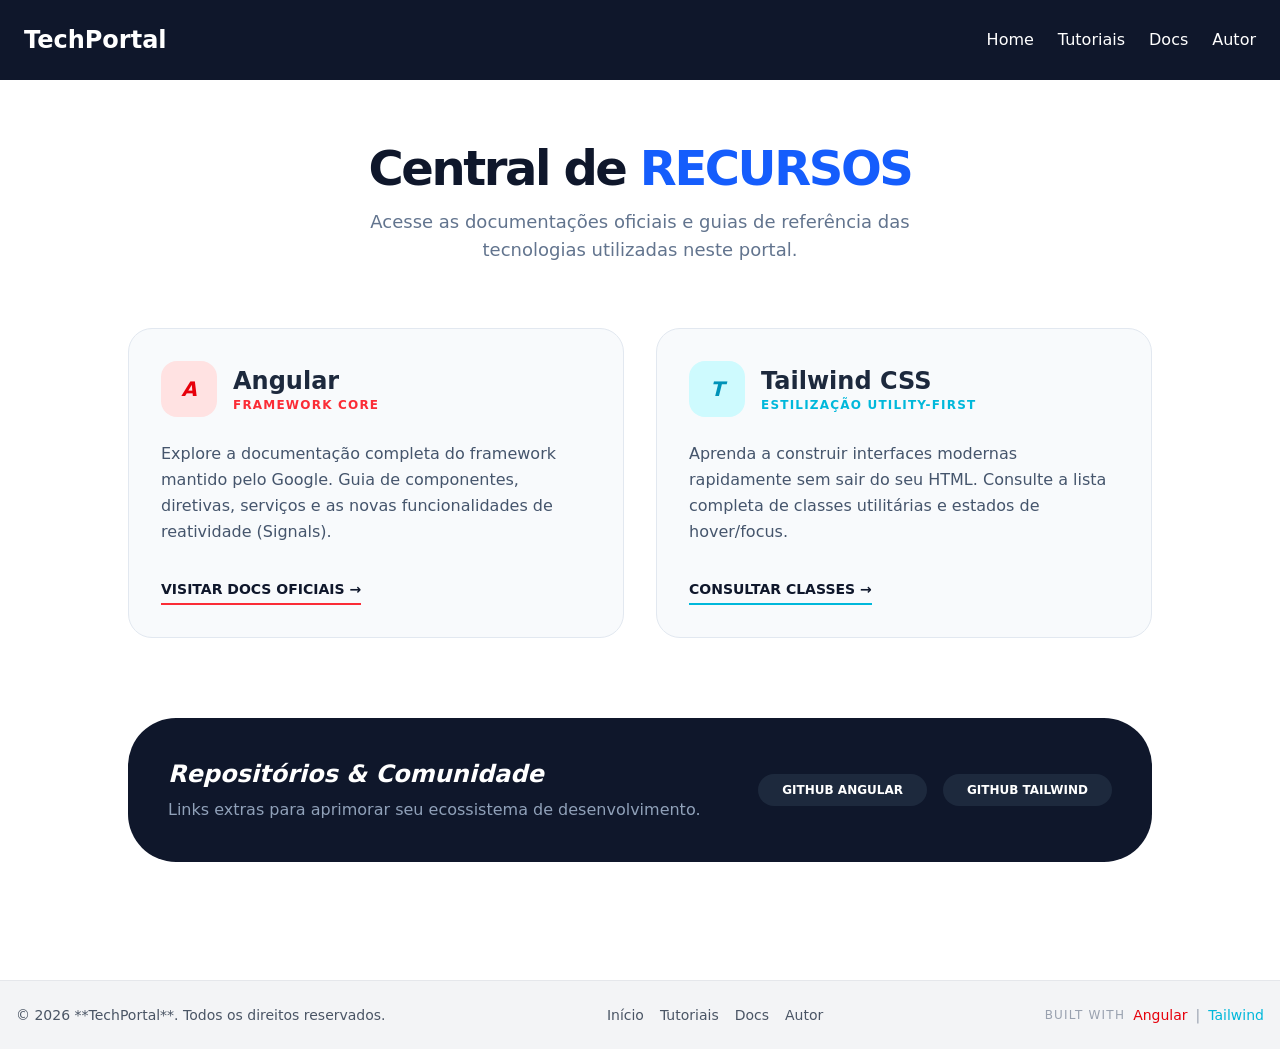
<file: documento/index.html>
<!DOCTYPE html><html lang="en" data-beasties-container><head>
  <meta charset="utf-8">
  <title>Home</title>
  <base href="/">
  <meta name="viewport" content="width=device-width, initial-scale=1">
  <link rel="icon" type="image/x-icon" href="favicon.ico">
<style>@layer properties;@layer theme,base,components,utilities;@layer theme{:root{--font-sans: ui-sans-serif, system-ui, sans-serif, "Apple Color Emoji", "Segoe UI Emoji", "Segoe UI Symbol", "Noto Color Emoji";--font-mono: ui-monospace, SFMono-Regular, Menlo, Monaco, Consolas, "Liberation Mono", "Courier New", monospace;--color-red-50: oklch(97.1% .013 17.38);--color-red-100: oklch(93.6% .032 17.717);--color-red-500: oklch(63.7% .237 25.331);--color-red-600: oklch(57.7% .245 27.325);--color-red-700: oklch(50.5% .213 27.518);--color-orange-50: oklch(98% .016 73.684);--color-orange-100: oklch(95.4% .038 75.164);--color-orange-700: oklch(55.3% .195 38.402);--color-cyan-50: oklch(98.4% .019 200.873);--color-cyan-100: oklch(95.6% .045 203.388);--color-cyan-400: oklch(78.9% .154 211.53);--color-cyan-500: oklch(71.5% .143 215.221);--color-cyan-600: oklch(60.9% .126 221.723);--color-cyan-700: oklch(52% .105 223.128);--color-blue-50: oklch(97% .014 254.604);--color-blue-100: oklch(93.2% .032 255.585);--color-blue-400: oklch(70.7% .165 254.624);--color-blue-500: oklch(62.3% .214 259.815);--color-blue-600: oklch(54.6% .245 262.881);--color-blue-700: oklch(48.8% .243 264.376);--color-slate-50: oklch(98.4% .003 247.858);--color-slate-200: oklch(92.9% .013 255.508);--color-slate-400: oklch(70.4% .04 256.788);--color-slate-500: oklch(55.4% .046 257.417);--color-slate-600: oklch(44.6% .043 257.281);--color-slate-700: oklch(37.2% .044 257.287);--color-slate-800: oklch(27.9% .041 260.031);--color-slate-900: oklch(20.8% .042 265.755);--color-gray-50: oklch(98.5% .002 247.839);--color-gray-100: oklch(96.7% .003 264.542);--color-gray-200: oklch(92.8% .006 264.531);--color-gray-300: oklch(87.2% .01 258.338);--color-gray-400: oklch(70.7% .022 261.325);--color-gray-600: oklch(44.6% .03 256.802);--color-gray-700: oklch(37.3% .034 259.733);--color-gray-800: oklch(27.8% .033 256.848);--color-gray-900: oklch(21% .034 264.665);--color-black: #000;--color-white: #fff;--spacing: .25rem;--container-xl: 36rem;--container-2xl: 42rem;--container-3xl: 48rem;--container-5xl: 64rem;--text-xs: .75rem;--text-xs--line-height: calc(1 / .75);--text-sm: .875rem;--text-sm--line-height: calc(1.25 / .875);--text-lg: 1.125rem;--text-lg--line-height: calc(1.75 / 1.125);--text-xl: 1.25rem;--text-xl--line-height: calc(1.75 / 1.25);--text-2xl: 1.5rem;--text-2xl--line-height: calc(2 / 1.5);--text-3xl: 1.875rem;--text-3xl--line-height: 1.2 ;--text-4xl: 2.25rem;--text-4xl--line-height: calc(2.5 / 2.25);--text-5xl: 3rem;--text-5xl--line-height: 1;--font-weight-medium: 500;--font-weight-semibold: 600;--font-weight-bold: 700;--font-weight-extrabold: 800;--font-weight-black: 900;--tracking-tighter: -.05em;--tracking-tight: -.025em;--tracking-widest: .1em;--leading-relaxed: 1.625;--radius-md: .375rem;--radius-lg: .5rem;--radius-xl: .75rem;--radius-2xl: 1rem;--radius-3xl: 1.5rem;--default-transition-duration: .15s;--default-transition-timing-function: cubic-bezier(.4, 0, .2, 1);--default-font-family: var(--font-sans);--default-mono-font-family: var(--font-mono)}}@layer base{*,:after,:before{box-sizing:border-box;margin:0;padding:0;border:0 solid}html{line-height:1.5;-webkit-text-size-adjust:100%;tab-size:4;font-family:var(--default-font-family, ui-sans-serif, system-ui, sans-serif, "Apple Color Emoji", "Segoe UI Emoji", "Segoe UI Symbol", "Noto Color Emoji");font-feature-settings:var(--default-font-feature-settings, normal);font-variation-settings:var(--default-font-variation-settings, normal);-webkit-tap-highlight-color:transparent}h1,h2,h3{font-size:inherit;font-weight:inherit}a{color:inherit;-webkit-text-decoration:inherit;text-decoration:inherit}}@layer utilities{.relative{position:relative}.container{width:100%}@media(width>=40rem){.container{max-width:40rem}}@media(width>=48rem){.container{max-width:48rem}}@media(width>=64rem){.container{max-width:64rem}}@media(width>=80rem){.container{max-width:80rem}}@media(width>=96rem){.container{max-width:96rem}}.mx-auto{margin-inline:auto}.my-4{margin-block:calc(var(--spacing) * 4)}.mt-2{margin-top:calc(var(--spacing) * 2)}.mt-4{margin-top:calc(var(--spacing) * 4)}.mt-20{margin-top:calc(var(--spacing) * 20)}.mb-6{margin-bottom:calc(var(--spacing) * 6)}.mb-8{margin-bottom:calc(var(--spacing) * 8)}.mb-16{margin-bottom:calc(var(--spacing) * 16)}.flex{display:flex}.grid{display:grid}.inline-flex{display:inline-flex}.h-14{height:calc(var(--spacing) * 14)}.min-h-screen{min-height:100vh}.w-14{width:calc(var(--spacing) * 14)}.max-w-5xl{max-width:var(--container-5xl)}.max-w-xl{max-width:var(--container-xl)}.grid-cols-1{grid-template-columns:repeat(1,minmax(0,1fr))}.flex-col{flex-direction:column}.flex-wrap{flex-wrap:wrap}.items-center{align-items:center}.justify-between{justify-content:space-between}.justify-center{justify-content:center}.gap-2{gap:calc(var(--spacing) * 2)}.gap-4{gap:calc(var(--spacing) * 4)}.gap-8{gap:calc(var(--spacing) * 8)}.rounded-2xl{border-radius:var(--radius-2xl)}.rounded-3xl{border-radius:var(--radius-3xl)}.rounded-\[3rem\]{border-radius:3rem}.rounded-full{border-radius:calc(infinity * 1px)}.border{border-style:var(--tw-border-style);border-width:1px}.border-t{border-top-style:var(--tw-border-style);border-top-width:1px}.border-b-2{border-bottom-style:var(--tw-border-style);border-bottom-width:2px}.border-cyan-500{border-color:var(--color-cyan-500)}.border-gray-200{border-color:var(--color-gray-200)}.border-red-500{border-color:var(--color-red-500)}.border-slate-200{border-color:var(--color-slate-200)}.bg-cyan-100{background-color:var(--color-cyan-100)}.bg-gray-100{background-color:var(--color-gray-100)}.bg-red-100{background-color:var(--color-red-100)}.bg-slate-50{background-color:var(--color-slate-50)}.bg-slate-800{background-color:var(--color-slate-800)}.bg-slate-900{background-color:var(--color-slate-900)}.bg-white{background-color:var(--color-white)}.p-6{padding:calc(var(--spacing) * 6)}.p-8{padding:calc(var(--spacing) * 8)}.p-10{padding:calc(var(--spacing) * 10)}.px-4{padding-inline:calc(var(--spacing) * 4)}.px-6{padding-inline:calc(var(--spacing) * 6)}.py-2{padding-block:calc(var(--spacing) * 2)}.py-6{padding-block:calc(var(--spacing) * 6)}.py-16{padding-block:calc(var(--spacing) * 16)}.pb-1{padding-bottom:calc(var(--spacing) * 1)}.text-center{text-align:center}.text-2xl{font-size:var(--text-2xl);line-height:var(--tw-leading, var(--text-2xl--line-height))}.text-5xl{font-size:var(--text-5xl);line-height:var(--tw-leading, var(--text-5xl--line-height))}.text-lg{font-size:var(--text-lg);line-height:var(--tw-leading, var(--text-lg--line-height))}.text-sm{font-size:var(--text-sm);line-height:var(--tw-leading, var(--text-sm--line-height))}.text-xl{font-size:var(--text-xl);line-height:var(--tw-leading, var(--text-xl--line-height))}.text-xs{font-size:var(--text-xs);line-height:var(--tw-leading, var(--text-xs--line-height))}.leading-relaxed{--tw-leading: var(--leading-relaxed);line-height:var(--leading-relaxed)}.font-black{--tw-font-weight: var(--font-weight-black);font-weight:var(--font-weight-black)}.font-bold{--tw-font-weight: var(--font-weight-bold);font-weight:var(--font-weight-bold)}.font-medium{--tw-font-weight: var(--font-weight-medium);font-weight:var(--font-weight-medium)}.tracking-tighter{--tw-tracking: var(--tracking-tighter);letter-spacing:var(--tracking-tighter)}.tracking-widest{--tw-tracking: var(--tracking-widest);letter-spacing:var(--tracking-widest)}.text-blue-600{color:var(--color-blue-600)}.text-cyan-500{color:var(--color-cyan-500)}.text-cyan-600{color:var(--color-cyan-600)}.text-gray-400{color:var(--color-gray-400)}.text-gray-600{color:var(--color-gray-600)}.text-red-500{color:var(--color-red-500)}.text-red-600{color:var(--color-red-600)}.text-slate-400{color:var(--color-slate-400)}.text-slate-500{color:var(--color-slate-500)}.text-slate-600{color:var(--color-slate-600)}.text-slate-800{color:var(--color-slate-800)}.text-slate-900{color:var(--color-slate-900)}.text-white{color:var(--color-white)}.uppercase{text-transform:uppercase}.italic{font-style:italic}.transition{transition-property:color,background-color,border-color,outline-color,text-decoration-color,fill,stroke,--tw-gradient-from,--tw-gradient-via,--tw-gradient-to,opacity,box-shadow,transform,translate,scale,rotate,filter,-webkit-backdrop-filter,backdrop-filter,display,content-visibility,overlay,pointer-events;transition-timing-function:var(--tw-ease, var(--default-transition-timing-function));transition-duration:var(--tw-duration, var(--default-transition-duration))}.transition-all{transition-property:all;transition-timing-function:var(--tw-ease, var(--default-transition-timing-function));transition-duration:var(--tw-duration, var(--default-transition-duration))}.transition-colors{transition-property:color,background-color,border-color,outline-color,text-decoration-color,fill,stroke,--tw-gradient-from,--tw-gradient-via,--tw-gradient-to;transition-timing-function:var(--tw-ease, var(--default-transition-timing-function));transition-duration:var(--tw-duration, var(--default-transition-duration))}.duration-300{--tw-duration: .3s;transition-duration:.3s}@media(hover:hover){.hover\:bg-slate-700:hover{background-color:var(--color-slate-700)}}@media(hover:hover){.hover\:bg-white:hover{background-color:var(--color-white)}}@media(hover:hover){.hover\:text-blue-600:hover{color:var(--color-blue-600)}}@media(hover:hover){.hover\:text-cyan-400:hover{color:var(--color-cyan-400)}}@media(hover:hover){.hover\:text-cyan-600:hover{color:var(--color-cyan-600)}}@media(hover:hover){.hover\:text-red-600:hover{color:var(--color-red-600)}}@media(hover:hover){.hover\:shadow-2xl:hover{--tw-shadow: 0 25px 50px -12px var(--tw-shadow-color, rgb(0 0 0 / .25));box-shadow:var(--tw-inset-shadow),var(--tw-inset-ring-shadow),var(--tw-ring-offset-shadow),var(--tw-ring-shadow),var(--tw-shadow)}}@media(width>=48rem){.md\:my-0{margin-block:calc(var(--spacing) * 0)}}@media(width>=48rem){.md\:grid-cols-2{grid-template-columns:repeat(2,minmax(0,1fr))}}@media(width>=48rem){.md\:flex-row{flex-direction:row}}}@property --tw-space-x-reverse{syntax: "*"; inherits: false; initial-value: 0;}@property --tw-border-style{syntax: "*"; inherits: false; initial-value: solid;}@property --tw-gradient-position{syntax: "*"; inherits: false;}@property --tw-gradient-from{syntax: "<color>"; inherits: false; initial-value: #0000;}@property --tw-gradient-via{syntax: "<color>"; inherits: false; initial-value: #0000;}@property --tw-gradient-to{syntax: "<color>"; inherits: false; initial-value: #0000;}@property --tw-gradient-stops{syntax: "*"; inherits: false;}@property --tw-gradient-via-stops{syntax: "*"; inherits: false;}@property --tw-gradient-from-position{syntax: "<length-percentage>"; inherits: false; initial-value: 0%;}@property --tw-gradient-via-position{syntax: "<length-percentage>"; inherits: false; initial-value: 50%;}@property --tw-gradient-to-position{syntax: "<length-percentage>"; inherits: false; initial-value: 100%;}@property --tw-leading{syntax: "*"; inherits: false;}@property --tw-font-weight{syntax: "*"; inherits: false;}@property --tw-tracking{syntax: "*"; inherits: false;}@property --tw-shadow{syntax: "*"; inherits: false; initial-value: 0 0 #0000;}@property --tw-shadow-color{syntax: "*"; inherits: false;}@property --tw-shadow-alpha{syntax: "<percentage>"; inherits: false; initial-value: 100%;}@property --tw-inset-shadow{syntax: "*"; inherits: false; initial-value: 0 0 #0000;}@property --tw-inset-shadow-color{syntax: "*"; inherits: false;}@property --tw-inset-shadow-alpha{syntax: "<percentage>"; inherits: false; initial-value: 100%;}@property --tw-ring-color{syntax: "*"; inherits: false;}@property --tw-ring-shadow{syntax: "*"; inherits: false; initial-value: 0 0 #0000;}@property --tw-inset-ring-color{syntax: "*"; inherits: false;}@property --tw-inset-ring-shadow{syntax: "*"; inherits: false; initial-value: 0 0 #0000;}@property --tw-ring-inset{syntax: "*"; inherits: false;}@property --tw-ring-offset-width{syntax: "<length>"; inherits: false; initial-value: 0px;}@property --tw-ring-offset-color{syntax: "*"; inherits: false; initial-value: #fff;}@property --tw-ring-offset-shadow{syntax: "*"; inherits: false; initial-value: 0 0 #0000;}@property --tw-duration{syntax: "*"; inherits: false;}@layer properties{@supports ((-webkit-hyphens: none) and (not (margin-trim: inline))) or ((-moz-orient: inline) and (not (color:rgb(from red r g b)))){*,:before,:after{--tw-space-x-reverse: 0;--tw-border-style: solid;--tw-gradient-position: initial;--tw-gradient-from: #0000;--tw-gradient-via: #0000;--tw-gradient-to: #0000;--tw-gradient-stops: initial;--tw-gradient-via-stops: initial;--tw-gradient-from-position: 0%;--tw-gradient-via-position: 50%;--tw-gradient-to-position: 100%;--tw-leading: initial;--tw-font-weight: initial;--tw-tracking: initial;--tw-shadow: 0 0 #0000;--tw-shadow-color: initial;--tw-shadow-alpha: 100%;--tw-inset-shadow: 0 0 #0000;--tw-inset-shadow-color: initial;--tw-inset-shadow-alpha: 100%;--tw-ring-color: initial;--tw-ring-shadow: 0 0 #0000;--tw-inset-ring-color: initial;--tw-inset-ring-shadow: 0 0 #0000;--tw-ring-inset: initial;--tw-ring-offset-width: 0px;--tw-ring-offset-color: #fff;--tw-ring-offset-shadow: 0 0 #0000;--tw-duration: initial}}}
</style><link rel="stylesheet" href="styles-QHCMVOK2.css" media="print" onload="this.media='all'"><noscript><link rel="stylesheet" href="styles-QHCMVOK2.css"></noscript></head>
<body><!--nghm--><script type="text/javascript" id="ng-event-dispatch-contract">(()=>{function p(t,n,r,o,e,i,f,m){return{eventType:t,event:n,targetElement:r,eic:o,timeStamp:e,eia:i,eirp:f,eiack:m}}function u(t){let n=[],r=e=>{n.push(e)};return{c:t,q:n,et:[],etc:[],d:r,h:e=>{r(p(e.type,e,e.target,t,Date.now()))}}}function s(t,n,r){for(let o=0;o<n.length;o++){let e=n[o];(r?t.etc:t.et).push(e),t.c.addEventListener(e,t.h,r)}}function c(t,n,r,o,e=window){let i=u(t);e._ejsas||(e._ejsas={}),e._ejsas[n]=i,s(i,r),s(i,o,!0)}window.__jsaction_bootstrap=c;})();
</script><script>window.__jsaction_bootstrap(document.body,"ng",["click"],[]);</script>
  <app-root ng-version="21.2.6" ngh="1" ng-server-context="ssg"><app-header ngh="0"><nav class="flex justify-between items-center p-6 bg-slate-900 text-white"><h1 class="text-2xl font-bold">TechPortal</h1><div class="space-x-6"><a routerlink="/" class="hover:text-cyan-400" href="/" jsaction="click:;">Home</a><a routerlink="/tutorial" class="hover:text-cyan-400" href="/tutorial" jsaction="click:;">Tutoriais</a><a routerlink="/documento" class="hover:text-cyan-400" href="/documento" jsaction="click:;">Docs</a><a routerlink="/sobre" class="hover:text-cyan-400" href="/sobre" jsaction="click:;">Autor</a></div></nav></app-header><router-outlet></router-outlet><app-documento ngh="0"><section class="min-h-screen bg-white py-16 px-6"><div class="max-w-5xl mx-auto"><div class="text-center mb-16"><h1 class="text-5xl font-black text-slate-900 tracking-tighter"> Central de <span class="text-blue-600 uppercase">Recursos</span></h1><p class="mt-4 text-slate-500 text-lg max-w-xl mx-auto"> Acesse as documentações oficiais e guias de referência das tecnologias utilizadas neste portal. </p></div><div class="grid grid-cols-1 md:grid-cols-2 gap-8"><div class="group relative p-8 bg-slate-50 border border-slate-200 rounded-3xl hover:bg-white hover:shadow-2xl transition-all duration-300"><div class="flex items-center gap-4 mb-6"><div class="w-14 h-14 bg-red-100 rounded-2xl flex items-center justify-center"><span class="text-red-600 font-black text-xl italic">A</span></div><div><h2 class="text-2xl font-bold text-slate-800">Angular</h2><p class="text-xs font-bold text-red-500 uppercase tracking-widest">Framework Core</p></div></div><p class="text-slate-600 leading-relaxed mb-8"> Explore a documentação completa do framework mantido pelo Google. Guia de componentes, diretivas, serviços e as novas funcionalidades de reatividade (Signals). </p><a href="https://angular.dev" target="_blank" class="inline-flex items-center gap-2 text-sm font-black text-slate-900 border-b-2 border-red-500 pb-1 hover:text-red-600 transition-colors"> VISITAR DOCS OFICIAIS → </a></div><div class="group relative p-8 bg-slate-50 border border-slate-200 rounded-3xl hover:bg-white hover:shadow-2xl transition-all duration-300"><div class="flex items-center gap-4 mb-6"><div class="w-14 h-14 bg-cyan-100 rounded-2xl flex items-center justify-center"><span class="text-cyan-600 font-black text-xl italic">T</span></div><div><h2 class="text-2xl font-bold text-slate-800">Tailwind CSS</h2><p class="text-xs font-bold text-cyan-500 uppercase tracking-widest">Estilização Utility-First</p></div></div><p class="text-slate-600 leading-relaxed mb-8"> Aprenda a construir interfaces modernas rapidamente sem sair do seu HTML. Consulte a lista completa de classes utilitárias e estados de hover/focus. </p><a href="https://tailwindcss.com/docs" target="_blank" class="inline-flex items-center gap-2 text-sm font-black text-slate-900 border-b-2 border-cyan-500 pb-1 hover:text-cyan-600 transition-colors"> CONSULTAR CLASSES → </a></div></div><div class="mt-20 p-10 bg-slate-900 rounded-[3rem] text-white"><div class="flex flex-col md:flex-row justify-between items-center gap-8"><div><h3 class="text-2xl font-bold italic">Repositórios &amp; Comunidade</h3><p class="text-slate-400 mt-2">Links extras para aprimorar seu ecossistema de desenvolvimento.</p></div><div class="flex flex-wrap gap-4"><a href="https://github.com/angular/angular" target="_blank" class="px-6 py-2 bg-slate-800 hover:bg-slate-700 rounded-full text-xs font-bold transition">GITHUB ANGULAR</a><a href="https://github.com/tailwindlabs/tailwindcss" target="_blank" class="px-6 py-2 bg-slate-800 hover:bg-slate-700 rounded-full text-xs font-bold transition">GITHUB TAILWIND</a></div></div></div></div></section></app-documento><!----><app-footer ngh="0"><footer class="bg-gray-100 border-t border-gray-200 py-6"><div class="container mx-auto px-4 flex flex-col md:flex-row justify-between items-center text-gray-600 text-sm"><p>© 2026 **TechPortal**. Todos os direitos reservados.</p><nav class="flex gap-4 my-4 md:my-0"><a routerlink="/" class="hover:text-blue-600 transition" href="/" jsaction="click:;">Início</a><a routerlink="/tutorial" class="hover:text-blue-600 transition" href="/tutorial" jsaction="click:;">Tutoriais</a><a routerlink="/documento" class="hover:text-blue-600 transition" href="/documento" jsaction="click:;">Docs</a><a routerlink="/sobre" class="hover:text-blue-600 transition" href="/sobre" jsaction="click:;">Autor</a></nav><div class="flex items-center gap-2 font-medium"><span class="text-xs uppercase tracking-widest text-gray-400">Built with</span><span class="text-red-600">Angular</span><span class="text-gray-400">|</span><span class="text-cyan-500">Tailwind</span></div></div></footer></app-footer></app-root>
<script src="main-ATLJN7IW.js" type="module"></script>

<script id="ng-state" type="application/json">{"__nghData__":[{},{"c":{"1":[{"i":"c1958541555","r":1}]}}]}</script></body></html>
</file>
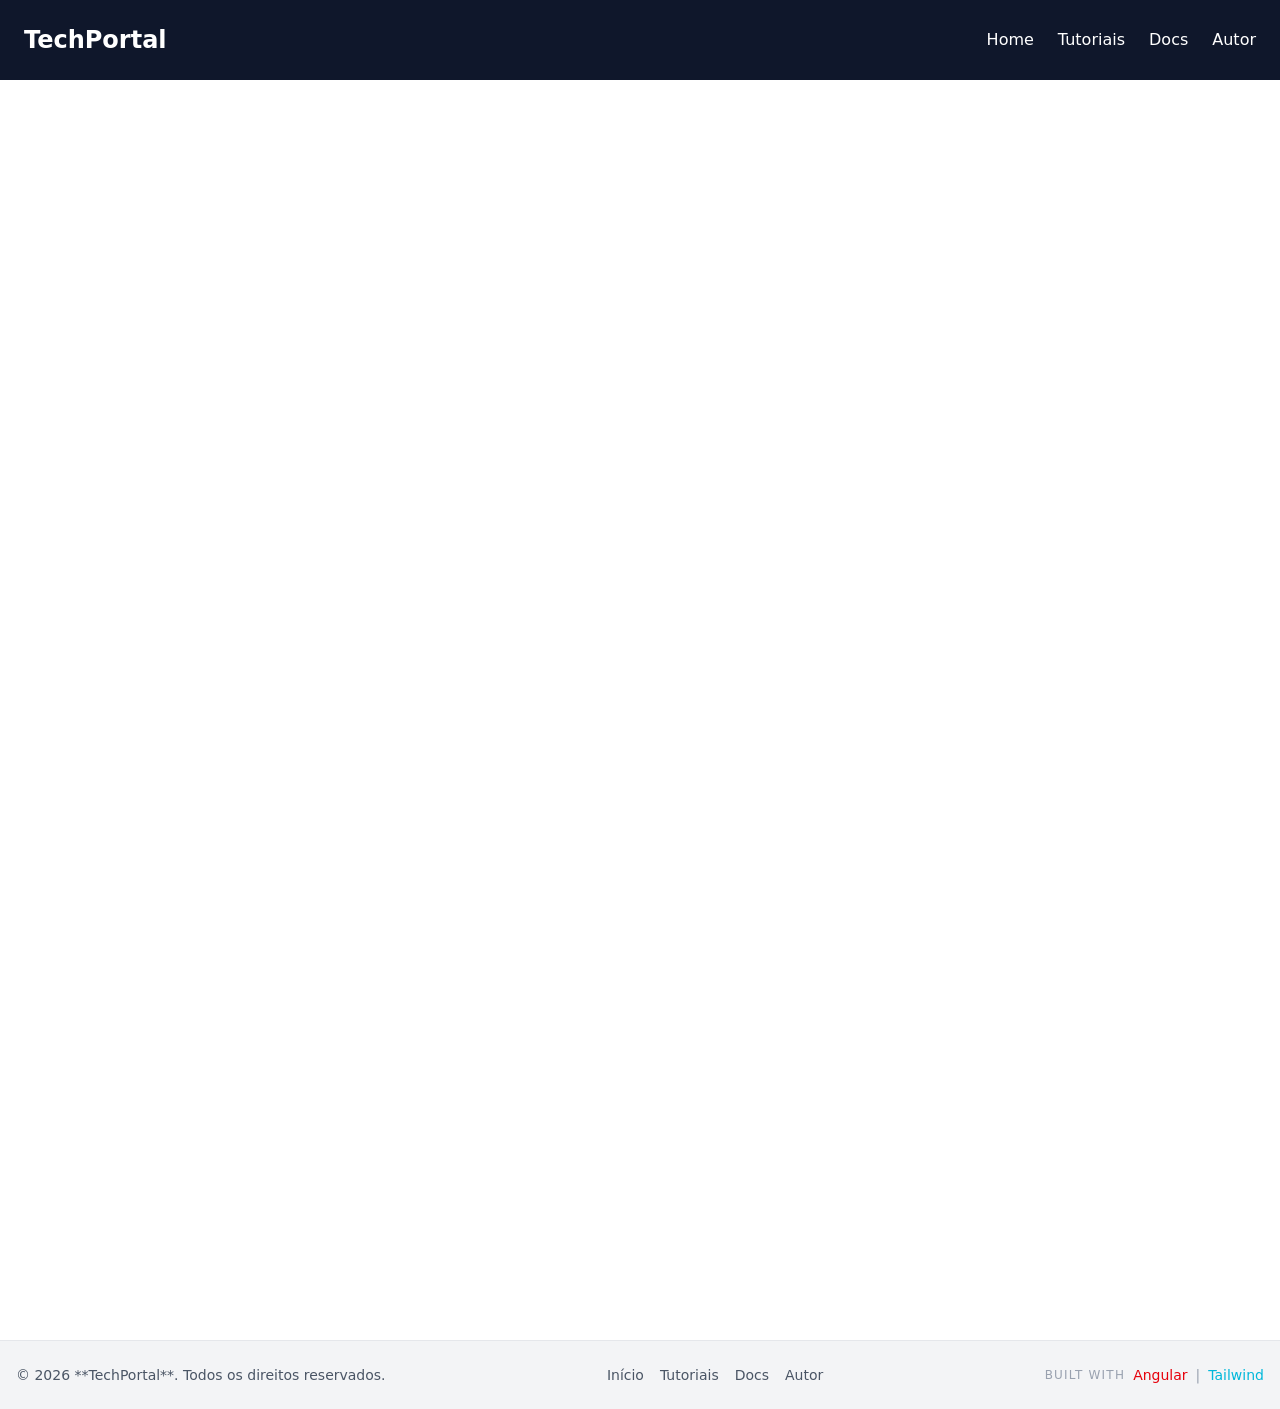
<file: tutorial/index.html>
<!DOCTYPE html><html lang="en" data-beasties-container><head>
  <meta charset="utf-8">
  <title>Home</title>
  <base href="/">
  <meta name="viewport" content="width=device-width, initial-scale=1">
  <link rel="icon" type="image/x-icon" href="favicon.ico">
<style>@layer properties;@layer theme,base,components,utilities;@layer theme{:root{--font-sans: ui-sans-serif, system-ui, sans-serif, "Apple Color Emoji", "Segoe UI Emoji", "Segoe UI Symbol", "Noto Color Emoji";--font-mono: ui-monospace, SFMono-Regular, Menlo, Monaco, Consolas, "Liberation Mono", "Courier New", monospace;--color-red-50: oklch(97.1% .013 17.38);--color-red-100: oklch(93.6% .032 17.717);--color-red-500: oklch(63.7% .237 25.331);--color-red-600: oklch(57.7% .245 27.325);--color-red-700: oklch(50.5% .213 27.518);--color-orange-50: oklch(98% .016 73.684);--color-orange-100: oklch(95.4% .038 75.164);--color-orange-700: oklch(55.3% .195 38.402);--color-cyan-50: oklch(98.4% .019 200.873);--color-cyan-100: oklch(95.6% .045 203.388);--color-cyan-400: oklch(78.9% .154 211.53);--color-cyan-500: oklch(71.5% .143 215.221);--color-cyan-600: oklch(60.9% .126 221.723);--color-cyan-700: oklch(52% .105 223.128);--color-blue-50: oklch(97% .014 254.604);--color-blue-100: oklch(93.2% .032 255.585);--color-blue-400: oklch(70.7% .165 254.624);--color-blue-500: oklch(62.3% .214 259.815);--color-blue-600: oklch(54.6% .245 262.881);--color-blue-700: oklch(48.8% .243 264.376);--color-slate-50: oklch(98.4% .003 247.858);--color-slate-200: oklch(92.9% .013 255.508);--color-slate-400: oklch(70.4% .04 256.788);--color-slate-500: oklch(55.4% .046 257.417);--color-slate-600: oklch(44.6% .043 257.281);--color-slate-700: oklch(37.2% .044 257.287);--color-slate-800: oklch(27.9% .041 260.031);--color-slate-900: oklch(20.8% .042 265.755);--color-gray-50: oklch(98.5% .002 247.839);--color-gray-100: oklch(96.7% .003 264.542);--color-gray-200: oklch(92.8% .006 264.531);--color-gray-300: oklch(87.2% .01 258.338);--color-gray-400: oklch(70.7% .022 261.325);--color-gray-600: oklch(44.6% .03 256.802);--color-gray-700: oklch(37.3% .034 259.733);--color-gray-800: oklch(27.8% .033 256.848);--color-gray-900: oklch(21% .034 264.665);--color-black: #000;--color-white: #fff;--spacing: .25rem;--container-xl: 36rem;--container-2xl: 42rem;--container-3xl: 48rem;--container-5xl: 64rem;--text-xs: .75rem;--text-xs--line-height: calc(1 / .75);--text-sm: .875rem;--text-sm--line-height: calc(1.25 / .875);--text-lg: 1.125rem;--text-lg--line-height: calc(1.75 / 1.125);--text-xl: 1.25rem;--text-xl--line-height: calc(1.75 / 1.25);--text-2xl: 1.5rem;--text-2xl--line-height: calc(2 / 1.5);--text-3xl: 1.875rem;--text-3xl--line-height: 1.2 ;--text-4xl: 2.25rem;--text-4xl--line-height: calc(2.5 / 2.25);--text-5xl: 3rem;--text-5xl--line-height: 1;--font-weight-medium: 500;--font-weight-semibold: 600;--font-weight-bold: 700;--font-weight-extrabold: 800;--font-weight-black: 900;--tracking-tighter: -.05em;--tracking-tight: -.025em;--tracking-widest: .1em;--leading-relaxed: 1.625;--radius-md: .375rem;--radius-lg: .5rem;--radius-xl: .75rem;--radius-2xl: 1rem;--radius-3xl: 1.5rem;--default-transition-duration: .15s;--default-transition-timing-function: cubic-bezier(.4, 0, .2, 1);--default-font-family: var(--font-sans);--default-mono-font-family: var(--font-mono)}}@layer base{*,:after,:before{box-sizing:border-box;margin:0;padding:0;border:0 solid}html{line-height:1.5;-webkit-text-size-adjust:100%;tab-size:4;font-family:var(--default-font-family, ui-sans-serif, system-ui, sans-serif, "Apple Color Emoji", "Segoe UI Emoji", "Segoe UI Symbol", "Noto Color Emoji");font-feature-settings:var(--default-font-feature-settings, normal);font-variation-settings:var(--default-font-variation-settings, normal);-webkit-tap-highlight-color:transparent}h1{font-size:inherit;font-weight:inherit}a{color:inherit;-webkit-text-decoration:inherit;text-decoration:inherit}iframe{display:block;vertical-align:middle}}@layer utilities{.container{width:100%}@media(width>=40rem){.container{max-width:40rem}}@media(width>=48rem){.container{max-width:48rem}}@media(width>=64rem){.container{max-width:64rem}}@media(width>=80rem){.container{max-width:80rem}}@media(width>=96rem){.container{max-width:96rem}}.mx-auto{margin-inline:auto}.my-4{margin-block:calc(var(--spacing) * 4)}.flex{display:flex}.flex-col{flex-direction:column}.items-center{align-items:center}.justify-between{justify-content:space-between}.gap-2{gap:calc(var(--spacing) * 2)}.gap-4{gap:calc(var(--spacing) * 4)}.border-t{border-top-style:var(--tw-border-style);border-top-width:1px}.border-gray-200{border-color:var(--color-gray-200)}.bg-gray-100{background-color:var(--color-gray-100)}.bg-slate-900{background-color:var(--color-slate-900)}.p-6{padding:calc(var(--spacing) * 6)}.px-4{padding-inline:calc(var(--spacing) * 4)}.py-6{padding-block:calc(var(--spacing) * 6)}.text-2xl{font-size:var(--text-2xl);line-height:var(--tw-leading, var(--text-2xl--line-height))}.text-sm{font-size:var(--text-sm);line-height:var(--tw-leading, var(--text-sm--line-height))}.text-xs{font-size:var(--text-xs);line-height:var(--tw-leading, var(--text-xs--line-height))}.font-bold{--tw-font-weight: var(--font-weight-bold);font-weight:var(--font-weight-bold)}.font-medium{--tw-font-weight: var(--font-weight-medium);font-weight:var(--font-weight-medium)}.tracking-widest{--tw-tracking: var(--tracking-widest);letter-spacing:var(--tracking-widest)}.text-cyan-500{color:var(--color-cyan-500)}.text-gray-400{color:var(--color-gray-400)}.text-gray-600{color:var(--color-gray-600)}.text-red-600{color:var(--color-red-600)}.text-white{color:var(--color-white)}.uppercase{text-transform:uppercase}.transition{transition-property:color,background-color,border-color,outline-color,text-decoration-color,fill,stroke,--tw-gradient-from,--tw-gradient-via,--tw-gradient-to,opacity,box-shadow,transform,translate,scale,rotate,filter,-webkit-backdrop-filter,backdrop-filter,display,content-visibility,overlay,pointer-events;transition-timing-function:var(--tw-ease, var(--default-transition-timing-function));transition-duration:var(--tw-duration, var(--default-transition-duration))}@media(hover:hover){.hover\:text-blue-600:hover{color:var(--color-blue-600)}}@media(hover:hover){.hover\:text-cyan-400:hover{color:var(--color-cyan-400)}}@media(width>=48rem){.md\:my-0{margin-block:calc(var(--spacing) * 0)}}@media(width>=48rem){.md\:flex-row{flex-direction:row}}}@property --tw-space-x-reverse{syntax: "*"; inherits: false; initial-value: 0;}@property --tw-border-style{syntax: "*"; inherits: false; initial-value: solid;}@property --tw-gradient-position{syntax: "*"; inherits: false;}@property --tw-gradient-from{syntax: "<color>"; inherits: false; initial-value: #0000;}@property --tw-gradient-via{syntax: "<color>"; inherits: false; initial-value: #0000;}@property --tw-gradient-to{syntax: "<color>"; inherits: false; initial-value: #0000;}@property --tw-gradient-stops{syntax: "*"; inherits: false;}@property --tw-gradient-via-stops{syntax: "*"; inherits: false;}@property --tw-gradient-from-position{syntax: "<length-percentage>"; inherits: false; initial-value: 0%;}@property --tw-gradient-via-position{syntax: "<length-percentage>"; inherits: false; initial-value: 50%;}@property --tw-gradient-to-position{syntax: "<length-percentage>"; inherits: false; initial-value: 100%;}@property --tw-leading{syntax: "*"; inherits: false;}@property --tw-font-weight{syntax: "*"; inherits: false;}@property --tw-tracking{syntax: "*"; inherits: false;}@property --tw-shadow{syntax: "*"; inherits: false; initial-value: 0 0 #0000;}@property --tw-shadow-color{syntax: "*"; inherits: false;}@property --tw-shadow-alpha{syntax: "<percentage>"; inherits: false; initial-value: 100%;}@property --tw-inset-shadow{syntax: "*"; inherits: false; initial-value: 0 0 #0000;}@property --tw-inset-shadow-color{syntax: "*"; inherits: false;}@property --tw-inset-shadow-alpha{syntax: "<percentage>"; inherits: false; initial-value: 100%;}@property --tw-ring-color{syntax: "*"; inherits: false;}@property --tw-ring-shadow{syntax: "*"; inherits: false; initial-value: 0 0 #0000;}@property --tw-inset-ring-color{syntax: "*"; inherits: false;}@property --tw-inset-ring-shadow{syntax: "*"; inherits: false; initial-value: 0 0 #0000;}@property --tw-ring-inset{syntax: "*"; inherits: false;}@property --tw-ring-offset-width{syntax: "<length>"; inherits: false; initial-value: 0px;}@property --tw-ring-offset-color{syntax: "*"; inherits: false; initial-value: #fff;}@property --tw-ring-offset-shadow{syntax: "*"; inherits: false; initial-value: 0 0 #0000;}@property --tw-duration{syntax: "*"; inherits: false;}@layer properties{@supports ((-webkit-hyphens: none) and (not (margin-trim: inline))) or ((-moz-orient: inline) and (not (color:rgb(from red r g b)))){*,:before,:after{--tw-space-x-reverse: 0;--tw-border-style: solid;--tw-gradient-position: initial;--tw-gradient-from: #0000;--tw-gradient-via: #0000;--tw-gradient-to: #0000;--tw-gradient-stops: initial;--tw-gradient-via-stops: initial;--tw-gradient-from-position: 0%;--tw-gradient-via-position: 50%;--tw-gradient-to-position: 100%;--tw-leading: initial;--tw-font-weight: initial;--tw-tracking: initial;--tw-shadow: 0 0 #0000;--tw-shadow-color: initial;--tw-shadow-alpha: 100%;--tw-inset-shadow: 0 0 #0000;--tw-inset-shadow-color: initial;--tw-inset-shadow-alpha: 100%;--tw-ring-color: initial;--tw-ring-shadow: 0 0 #0000;--tw-inset-ring-color: initial;--tw-inset-ring-shadow: 0 0 #0000;--tw-ring-inset: initial;--tw-ring-offset-width: 0px;--tw-ring-offset-color: #fff;--tw-ring-offset-shadow: 0 0 #0000;--tw-duration: initial}}}
</style><link rel="stylesheet" href="styles-QHCMVOK2.css" media="print" onload="this.media='all'"><noscript><link rel="stylesheet" href="styles-QHCMVOK2.css"></noscript></head>
<body><!--nghm--><script type="text/javascript" id="ng-event-dispatch-contract">(()=>{function p(t,n,r,o,e,i,f,m){return{eventType:t,event:n,targetElement:r,eic:o,timeStamp:e,eia:i,eirp:f,eiack:m}}function u(t){let n=[],r=e=>{n.push(e)};return{c:t,q:n,et:[],etc:[],d:r,h:e=>{r(p(e.type,e,e.target,t,Date.now()))}}}function s(t,n,r){for(let o=0;o<n.length;o++){let e=n[o];(r?t.etc:t.et).push(e),t.c.addEventListener(e,t.h,r)}}function c(t,n,r,o,e=window){let i=u(t);e._ejsas||(e._ejsas={}),e._ejsas[n]=i,s(i,r),s(i,o,!0)}window.__jsaction_bootstrap=c;})();
</script><script>window.__jsaction_bootstrap(document.body,"ng",["click"],[]);</script>
  <app-root ng-version="21.2.6" ngh="1" ng-server-context="ssg"><app-header ngh="0"><nav class="flex justify-between items-center p-6 bg-slate-900 text-white"><h1 class="text-2xl font-bold">TechPortal</h1><div class="space-x-6"><a routerlink="/" class="hover:text-cyan-400" href="/" jsaction="click:;">Home</a><a routerlink="/tutorial" class="hover:text-cyan-400" href="/tutorial" jsaction="click:;">Tutoriais</a><a routerlink="/documento" class="hover:text-cyan-400" href="/documento" jsaction="click:;">Docs</a><a routerlink="/sobre" class="hover:text-cyan-400" href="/sobre" jsaction="click:;">Autor</a></div></nav></app-header><router-outlet></router-outlet><app-tutorial ngh="0"><iframe width="560" height="315" src="https://www.youtube.com/embed/VumdXFJ4n7o?si=8EXoRLtipg-R1A_6" title="YouTube video player" frameborder="0" allow="accelerometer; autoplay; clipboard-write; encrypted-media; gyroscope; picture-in-picture; web-share" referrerpolicy="strict-origin-when-cross-origin" allowfullscreen></iframe><iframe width="560" height="315" src="https://www.youtube.com/embed/jtvx25nrlY4?si=xJqBYUFZLgBraTD2" title="YouTube video player" frameborder="0" allow="accelerometer; autoplay; clipboard-write; encrypted-media; gyroscope; picture-in-picture; web-share" referrerpolicy="strict-origin-when-cross-origin" allowfullscreen></iframe><iframe width="560" height="315" src="https://www.youtube.com/embed/QoqDr4H2G8U?si=VSGojgNa_uPJD4H5" title="YouTube video player" frameborder="0" allow="accelerometer; autoplay; clipboard-write; encrypted-media; gyroscope; picture-in-picture; web-share" referrerpolicy="strict-origin-when-cross-origin" allowfullscreen></iframe><iframe width="560" height="315" src="https://www.youtube.com/embed/1I12u80-MNs?si=E-Jrrh2MWprZnpeX" title="YouTube video player" frameborder="0" allow="accelerometer; autoplay; clipboard-write; encrypted-media; gyroscope; picture-in-picture; web-share" referrerpolicy="strict-origin-when-cross-origin" allowfullscreen></iframe></app-tutorial><!----><app-footer ngh="0"><footer class="bg-gray-100 border-t border-gray-200 py-6"><div class="container mx-auto px-4 flex flex-col md:flex-row justify-between items-center text-gray-600 text-sm"><p>© 2026 **TechPortal**. Todos os direitos reservados.</p><nav class="flex gap-4 my-4 md:my-0"><a routerlink="/" class="hover:text-blue-600 transition" href="/" jsaction="click:;">Início</a><a routerlink="/tutorial" class="hover:text-blue-600 transition" href="/tutorial" jsaction="click:;">Tutoriais</a><a routerlink="/documento" class="hover:text-blue-600 transition" href="/documento" jsaction="click:;">Docs</a><a routerlink="/sobre" class="hover:text-blue-600 transition" href="/sobre" jsaction="click:;">Autor</a></nav><div class="flex items-center gap-2 font-medium"><span class="text-xs uppercase tracking-widest text-gray-400">Built with</span><span class="text-red-600">Angular</span><span class="text-gray-400">|</span><span class="text-cyan-500">Tailwind</span></div></div></footer></app-footer></app-root>
<script src="main-ATLJN7IW.js" type="module"></script>

<script id="ng-state" type="application/json">{"__nghData__":[{},{"c":{"1":[{"i":"c2078238525","r":1}]}}]}</script></body></html>
</file>
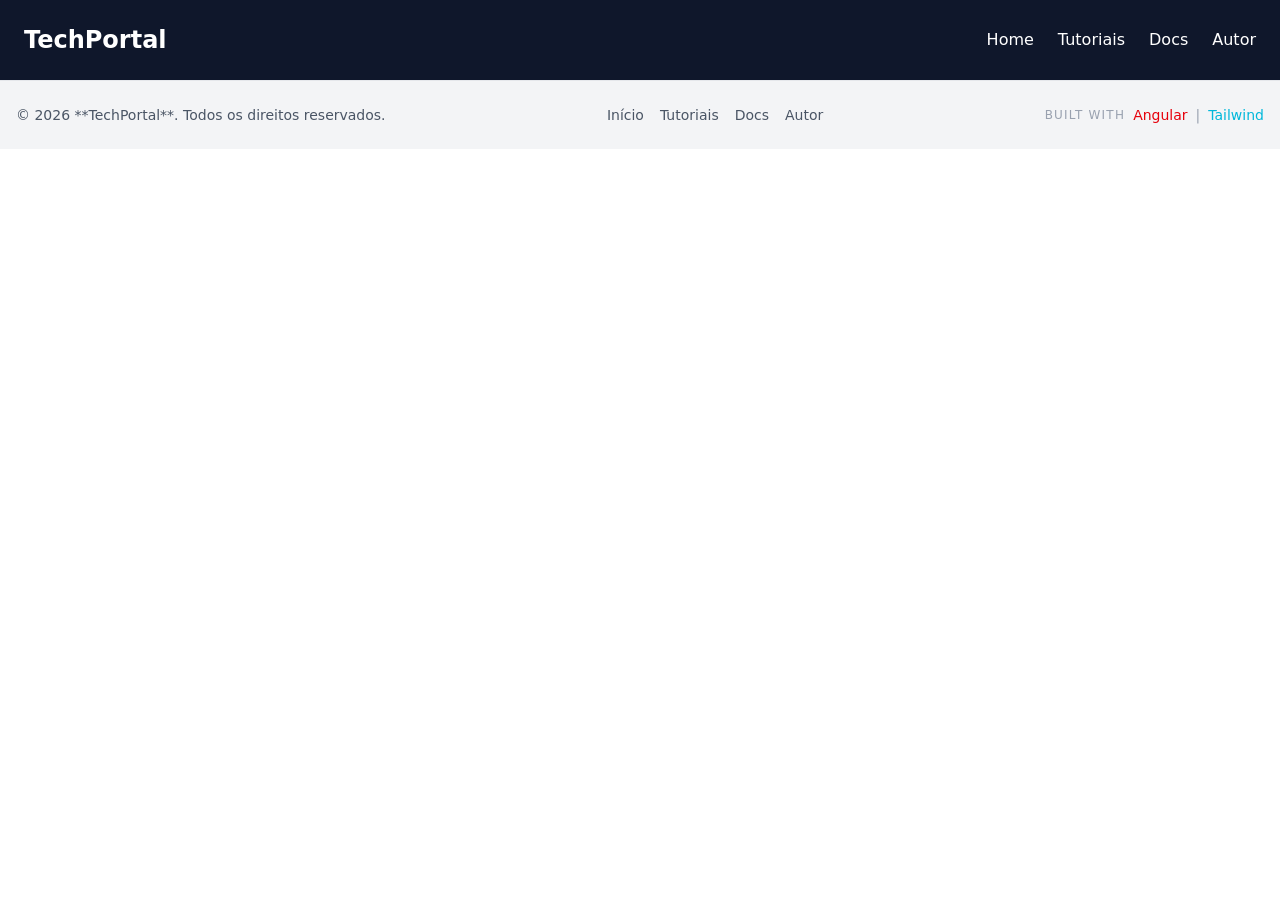
<file: index.csr.html>
<!doctype html>
<html lang="en" data-beasties-container="">
<head>
  <meta charset="utf-8">
  <title>Home</title>
  <base href="/">
  <meta name="viewport" content="width=device-width, initial-scale=1">
  <link rel="icon" type="image/x-icon" href="favicon.ico">
<style>@layer properties;@layer theme,base,components,utilities;@layer theme{:root{--font-sans:ui-sans-serif, system-ui, sans-serif, "Apple Color Emoji", "Segoe UI Emoji", "Segoe UI Symbol", "Noto Color Emoji";--font-mono:ui-monospace, SFMono-Regular, Menlo, Monaco, Consolas, "Liberation Mono", "Courier New", monospace;--color-red-50:oklch(97.1% .013 17.38);--color-red-100:oklch(93.6% .032 17.717);--color-red-500:oklch(63.7% .237 25.331);--color-red-600:oklch(57.7% .245 27.325);--color-red-700:oklch(50.5% .213 27.518);--color-orange-50:oklch(98% .016 73.684);--color-orange-100:oklch(95.4% .038 75.164);--color-orange-700:oklch(55.3% .195 38.402);--color-cyan-50:oklch(98.4% .019 200.873);--color-cyan-100:oklch(95.6% .045 203.388);--color-cyan-400:oklch(78.9% .154 211.53);--color-cyan-500:oklch(71.5% .143 215.221);--color-cyan-600:oklch(60.9% .126 221.723);--color-cyan-700:oklch(52% .105 223.128);--color-blue-50:oklch(97% .014 254.604);--color-blue-100:oklch(93.2% .032 255.585);--color-blue-400:oklch(70.7% .165 254.624);--color-blue-500:oklch(62.3% .214 259.815);--color-blue-600:oklch(54.6% .245 262.881);--color-blue-700:oklch(48.8% .243 264.376);--color-slate-50:oklch(98.4% .003 247.858);--color-slate-200:oklch(92.9% .013 255.508);--color-slate-400:oklch(70.4% .04 256.788);--color-slate-500:oklch(55.4% .046 257.417);--color-slate-600:oklch(44.6% .043 257.281);--color-slate-700:oklch(37.2% .044 257.287);--color-slate-800:oklch(27.9% .041 260.031);--color-slate-900:oklch(20.8% .042 265.755);--color-gray-50:oklch(98.5% .002 247.839);--color-gray-100:oklch(96.7% .003 264.542);--color-gray-200:oklch(92.8% .006 264.531);--color-gray-300:oklch(87.2% .01 258.338);--color-gray-400:oklch(70.7% .022 261.325);--color-gray-600:oklch(44.6% .03 256.802);--color-gray-700:oklch(37.3% .034 259.733);--color-gray-800:oklch(27.8% .033 256.848);--color-gray-900:oklch(21% .034 264.665);--color-black:#000;--color-white:#fff;--spacing:.25rem;--container-xl:36rem;--container-2xl:42rem;--container-3xl:48rem;--container-5xl:64rem;--text-xs:.75rem;--text-xs--line-height:calc(1 / .75);--text-sm:.875rem;--text-sm--line-height:calc(1.25 / .875);--text-lg:1.125rem;--text-lg--line-height:calc(1.75 / 1.125);--text-xl:1.25rem;--text-xl--line-height:calc(1.75 / 1.25);--text-2xl:1.5rem;--text-2xl--line-height:calc(2 / 1.5);--text-3xl:1.875rem;--text-3xl--line-height:1.2 ;--text-4xl:2.25rem;--text-4xl--line-height:calc(2.5 / 2.25);--text-5xl:3rem;--text-5xl--line-height:1;--font-weight-medium:500;--font-weight-semibold:600;--font-weight-bold:700;--font-weight-extrabold:800;--font-weight-black:900;--tracking-tighter:-.05em;--tracking-tight:-.025em;--tracking-widest:.1em;--leading-relaxed:1.625;--radius-md:.375rem;--radius-lg:.5rem;--radius-xl:.75rem;--radius-2xl:1rem;--radius-3xl:1.5rem;--default-transition-duration:.15s;--default-transition-timing-function:cubic-bezier(.4, 0, .2, 1);--default-font-family:var(--font-sans);--default-mono-font-family:var(--font-mono)}}@layer base{*,:after,:before{box-sizing:border-box;margin:0;padding:0;border:0 solid}html{line-height:1.5;-webkit-text-size-adjust:100%;tab-size:4;font-family:var(--default-font-family, ui-sans-serif, system-ui, sans-serif, "Apple Color Emoji", "Segoe UI Emoji", "Segoe UI Symbol", "Noto Color Emoji");font-feature-settings:var(--default-font-feature-settings, normal);font-variation-settings:var(--default-font-variation-settings, normal);-webkit-tap-highlight-color:transparent}}@layer utilities{}@property --tw-space-x-reverse{syntax:"*";inherits:false;initial-value:0;}@property --tw-border-style{syntax:"*";inherits:false;initial-value:solid;}@property --tw-gradient-position{syntax:"*";inherits:false;}@property --tw-gradient-from{syntax:"<color>";inherits:false;initial-value:#0000;}@property --tw-gradient-via{syntax:"<color>";inherits:false;initial-value:#0000;}@property --tw-gradient-to{syntax:"<color>";inherits:false;initial-value:#0000;}@property --tw-gradient-stops{syntax:"*";inherits:false;}@property --tw-gradient-via-stops{syntax:"*";inherits:false;}@property --tw-gradient-from-position{syntax:"<length-percentage>";inherits:false;initial-value:0%;}@property --tw-gradient-via-position{syntax:"<length-percentage>";inherits:false;initial-value:50%;}@property --tw-gradient-to-position{syntax:"<length-percentage>";inherits:false;initial-value:100%;}@property --tw-leading{syntax:"*";inherits:false;}@property --tw-font-weight{syntax:"*";inherits:false;}@property --tw-tracking{syntax:"*";inherits:false;}@property --tw-shadow{syntax:"*";inherits:false;initial-value:0 0 #0000;}@property --tw-shadow-color{syntax:"*";inherits:false;}@property --tw-shadow-alpha{syntax:"<percentage>";inherits:false;initial-value:100%;}@property --tw-inset-shadow{syntax:"*";inherits:false;initial-value:0 0 #0000;}@property --tw-inset-shadow-color{syntax:"*";inherits:false;}@property --tw-inset-shadow-alpha{syntax:"<percentage>";inherits:false;initial-value:100%;}@property --tw-ring-color{syntax:"*";inherits:false;}@property --tw-ring-shadow{syntax:"*";inherits:false;initial-value:0 0 #0000;}@property --tw-inset-ring-color{syntax:"*";inherits:false;}@property --tw-inset-ring-shadow{syntax:"*";inherits:false;initial-value:0 0 #0000;}@property --tw-ring-inset{syntax:"*";inherits:false;}@property --tw-ring-offset-width{syntax:"<length>";inherits:false;initial-value:0px;}@property --tw-ring-offset-color{syntax:"*";inherits:false;initial-value:#fff;}@property --tw-ring-offset-shadow{syntax:"*";inherits:false;initial-value:0 0 #0000;}@property --tw-duration{syntax:"*";inherits:false;}@layer properties{@supports ((-webkit-hyphens: none) and (not (margin-trim: inline))) or ((-moz-orient: inline) and (not (color:rgb(from red r g b)))){*,:before,:after{--tw-space-x-reverse:0;--tw-border-style:solid;--tw-gradient-position:initial;--tw-gradient-from:#0000;--tw-gradient-via:#0000;--tw-gradient-to:#0000;--tw-gradient-stops:initial;--tw-gradient-via-stops:initial;--tw-gradient-from-position:0%;--tw-gradient-via-position:50%;--tw-gradient-to-position:100%;--tw-leading:initial;--tw-font-weight:initial;--tw-tracking:initial;--tw-shadow:0 0 #0000;--tw-shadow-color:initial;--tw-shadow-alpha:100%;--tw-inset-shadow:0 0 #0000;--tw-inset-shadow-color:initial;--tw-inset-shadow-alpha:100%;--tw-ring-color:initial;--tw-ring-shadow:0 0 #0000;--tw-inset-ring-color:initial;--tw-inset-ring-shadow:0 0 #0000;--tw-ring-inset:initial;--tw-ring-offset-width:0px;--tw-ring-offset-color:#fff;--tw-ring-offset-shadow:0 0 #0000;--tw-duration:initial}}}</style><link rel="stylesheet" href="styles-QHCMVOK2.css" media="print" onload="this.media='all'"><noscript><link rel="stylesheet" href="styles-QHCMVOK2.css"></noscript></head>
<body ngcm="">
  <app-root></app-root>
<script src="main-ATLJN7IW.js" type="module"></script></body>
</html>
</file>
<file: styles-QHCMVOK2.css>
@layer properties;@layer theme,base,components,utilities;@layer theme{:root,:host{--font-sans: ui-sans-serif, system-ui, sans-serif, "Apple Color Emoji", "Segoe UI Emoji", "Segoe UI Symbol", "Noto Color Emoji";--font-mono: ui-monospace, SFMono-Regular, Menlo, Monaco, Consolas, "Liberation Mono", "Courier New", monospace;--color-red-50: oklch(97.1% .013 17.38);--color-red-100: oklch(93.6% .032 17.717);--color-red-500: oklch(63.7% .237 25.331);--color-red-600: oklch(57.7% .245 27.325);--color-red-700: oklch(50.5% .213 27.518);--color-orange-50: oklch(98% .016 73.684);--color-orange-100: oklch(95.4% .038 75.164);--color-orange-700: oklch(55.3% .195 38.402);--color-cyan-50: oklch(98.4% .019 200.873);--color-cyan-100: oklch(95.6% .045 203.388);--color-cyan-400: oklch(78.9% .154 211.53);--color-cyan-500: oklch(71.5% .143 215.221);--color-cyan-600: oklch(60.9% .126 221.723);--color-cyan-700: oklch(52% .105 223.128);--color-blue-50: oklch(97% .014 254.604);--color-blue-100: oklch(93.2% .032 255.585);--color-blue-400: oklch(70.7% .165 254.624);--color-blue-500: oklch(62.3% .214 259.815);--color-blue-600: oklch(54.6% .245 262.881);--color-blue-700: oklch(48.8% .243 264.376);--color-slate-50: oklch(98.4% .003 247.858);--color-slate-200: oklch(92.9% .013 255.508);--color-slate-400: oklch(70.4% .04 256.788);--color-slate-500: oklch(55.4% .046 257.417);--color-slate-600: oklch(44.6% .043 257.281);--color-slate-700: oklch(37.2% .044 257.287);--color-slate-800: oklch(27.9% .041 260.031);--color-slate-900: oklch(20.8% .042 265.755);--color-gray-50: oklch(98.5% .002 247.839);--color-gray-100: oklch(96.7% .003 264.542);--color-gray-200: oklch(92.8% .006 264.531);--color-gray-300: oklch(87.2% .01 258.338);--color-gray-400: oklch(70.7% .022 261.325);--color-gray-600: oklch(44.6% .03 256.802);--color-gray-700: oklch(37.3% .034 259.733);--color-gray-800: oklch(27.8% .033 256.848);--color-gray-900: oklch(21% .034 264.665);--color-black: #000;--color-white: #fff;--spacing: .25rem;--container-xl: 36rem;--container-2xl: 42rem;--container-3xl: 48rem;--container-5xl: 64rem;--text-xs: .75rem;--text-xs--line-height: calc(1 / .75);--text-sm: .875rem;--text-sm--line-height: calc(1.25 / .875);--text-lg: 1.125rem;--text-lg--line-height: calc(1.75 / 1.125);--text-xl: 1.25rem;--text-xl--line-height: calc(1.75 / 1.25);--text-2xl: 1.5rem;--text-2xl--line-height: calc(2 / 1.5);--text-3xl: 1.875rem;--text-3xl--line-height: 1.2 ;--text-4xl: 2.25rem;--text-4xl--line-height: calc(2.5 / 2.25);--text-5xl: 3rem;--text-5xl--line-height: 1;--font-weight-medium: 500;--font-weight-semibold: 600;--font-weight-bold: 700;--font-weight-extrabold: 800;--font-weight-black: 900;--tracking-tighter: -.05em;--tracking-tight: -.025em;--tracking-widest: .1em;--leading-relaxed: 1.625;--radius-md: .375rem;--radius-lg: .5rem;--radius-xl: .75rem;--radius-2xl: 1rem;--radius-3xl: 1.5rem;--default-transition-duration: .15s;--default-transition-timing-function: cubic-bezier(.4, 0, .2, 1);--default-font-family: var(--font-sans);--default-mono-font-family: var(--font-mono)}}@layer base{*,:after,:before,::backdrop,::file-selector-button{box-sizing:border-box;margin:0;padding:0;border:0 solid}html,:host{line-height:1.5;-webkit-text-size-adjust:100%;tab-size:4;font-family:var(--default-font-family, ui-sans-serif, system-ui, sans-serif, "Apple Color Emoji", "Segoe UI Emoji", "Segoe UI Symbol", "Noto Color Emoji");font-feature-settings:var(--default-font-feature-settings, normal);font-variation-settings:var(--default-font-variation-settings, normal);-webkit-tap-highlight-color:transparent}hr{height:0;color:inherit;border-top-width:1px}abbr:where([title]){-webkit-text-decoration:underline dotted;text-decoration:underline dotted}h1,h2,h3,h4,h5,h6{font-size:inherit;font-weight:inherit}a{color:inherit;-webkit-text-decoration:inherit;text-decoration:inherit}b,strong{font-weight:bolder}code,kbd,samp,pre{font-family:var(--default-mono-font-family, ui-monospace, SFMono-Regular, Menlo, Monaco, Consolas, "Liberation Mono", "Courier New", monospace);font-feature-settings:var(--default-mono-font-feature-settings, normal);font-variation-settings:var(--default-mono-font-variation-settings, normal);font-size:1em}small{font-size:80%}sub,sup{font-size:75%;line-height:0;position:relative;vertical-align:baseline}sub{bottom:-.25em}sup{top:-.5em}table{text-indent:0;border-color:inherit;border-collapse:collapse}:-moz-focusring{outline:auto}progress{vertical-align:baseline}summary{display:list-item}ol,ul,menu{list-style:none}img,svg,video,canvas,audio,iframe,embed,object{display:block;vertical-align:middle}img,video{max-width:100%;height:auto}button,input,select,optgroup,textarea,::file-selector-button{font:inherit;font-feature-settings:inherit;font-variation-settings:inherit;letter-spacing:inherit;color:inherit;border-radius:0;background-color:transparent;opacity:1}:where(select:is([multiple],[size])) optgroup{font-weight:bolder}:where(select:is([multiple],[size])) optgroup option{padding-inline-start:20px}::file-selector-button{margin-inline-end:4px}::placeholder{opacity:1}@supports (not (-webkit-appearance: -apple-pay-button)) or (contain-intrinsic-size: 1px){::placeholder{color:currentcolor}@supports (color: color-mix(in lab,red,red)){::placeholder{color:color-mix(in oklab,currentcolor 50%,transparent)}}}textarea{resize:vertical}::-webkit-search-decoration{-webkit-appearance:none}::-webkit-date-and-time-value{min-height:1lh;text-align:inherit}::-webkit-datetime-edit{display:inline-flex}::-webkit-datetime-edit-fields-wrapper{padding:0}::-webkit-datetime-edit,::-webkit-datetime-edit-year-field,::-webkit-datetime-edit-month-field,::-webkit-datetime-edit-day-field,::-webkit-datetime-edit-hour-field,::-webkit-datetime-edit-minute-field,::-webkit-datetime-edit-second-field,::-webkit-datetime-edit-millisecond-field,::-webkit-datetime-edit-meridiem-field{padding-block:0}::-webkit-calendar-picker-indicator{line-height:1}:-moz-ui-invalid{box-shadow:none}button,input:where([type=button],[type=reset],[type=submit]),::file-selector-button{appearance:button}::-webkit-inner-spin-button,::-webkit-outer-spin-button{height:auto}[hidden]:where(:not([hidden=until-found])){display:none!important}}@layer utilities{.relative{position:relative}.static{position:static}.start{inset-inline-start:var(--spacing)}.container{width:100%}@media(width>=40rem){.container{max-width:40rem}}@media(width>=48rem){.container{max-width:48rem}}@media(width>=64rem){.container{max-width:64rem}}@media(width>=80rem){.container{max-width:80rem}}@media(width>=96rem){.container{max-width:96rem}}.mx-auto{margin-inline:auto}.my-4{margin-block:calc(var(--spacing) * 4)}.-mt-16{margin-top:calc(var(--spacing) * -16)}.mt-1{margin-top:calc(var(--spacing) * 1)}.mt-2{margin-top:calc(var(--spacing) * 2)}.mt-3{margin-top:calc(var(--spacing) * 3)}.mt-4{margin-top:calc(var(--spacing) * 4)}.mt-6{margin-top:calc(var(--spacing) * 6)}.mt-8{margin-top:calc(var(--spacing) * 8)}.mt-10{margin-top:calc(var(--spacing) * 10)}.mt-20{margin-top:calc(var(--spacing) * 20)}.mb-4{margin-bottom:calc(var(--spacing) * 4)}.mb-6{margin-bottom:calc(var(--spacing) * 6)}.mb-8{margin-bottom:calc(var(--spacing) * 8)}.mb-10{margin-bottom:calc(var(--spacing) * 10)}.mb-16{margin-bottom:calc(var(--spacing) * 16)}.flex{display:flex}.grid{display:grid}.inline-flex{display:inline-flex}.h-14{height:calc(var(--spacing) * 14)}.h-32{height:calc(var(--spacing) * 32)}.h-40{height:calc(var(--spacing) * 40)}.h-full{height:100%}.min-h-screen{min-height:100vh}.w-14{width:calc(var(--spacing) * 14)}.w-32{width:calc(var(--spacing) * 32)}.w-full{width:100%}.max-w-2xl{max-width:var(--container-2xl)}.max-w-3xl{max-width:var(--container-3xl)}.max-w-5xl{max-width:var(--container-5xl)}.max-w-xl{max-width:var(--container-xl)}.grid-cols-1{grid-template-columns:repeat(1,minmax(0,1fr))}.flex-col{flex-direction:column}.flex-wrap{flex-wrap:wrap}.items-center{align-items:center}.justify-between{justify-content:space-between}.justify-center{justify-content:center}.gap-2{gap:calc(var(--spacing) * 2)}.gap-3{gap:calc(var(--spacing) * 3)}.gap-4{gap:calc(var(--spacing) * 4)}.gap-6{gap:calc(var(--spacing) * 6)}.gap-8{gap:calc(var(--spacing) * 8)}:where(.space-x-6>:not(:last-child)){--tw-space-x-reverse: 0;margin-inline-start:calc(calc(var(--spacing) * 6) * var(--tw-space-x-reverse));margin-inline-end:calc(calc(var(--spacing) * 6) * calc(1 - var(--tw-space-x-reverse)))}.overflow-hidden{overflow:hidden}.rounded-2xl{border-radius:var(--radius-2xl)}.rounded-3xl{border-radius:var(--radius-3xl)}.rounded-\[3rem\]{border-radius:3rem}.rounded-full{border-radius:calc(infinity * 1px)}.rounded-lg{border-radius:var(--radius-lg)}.rounded-md{border-radius:var(--radius-md)}.rounded-xl{border-radius:var(--radius-xl)}.border{border-style:var(--tw-border-style);border-width:1px}.border-t{border-top-style:var(--tw-border-style);border-top-width:1px}.border-b-2{border-bottom-style:var(--tw-border-style);border-bottom-width:2px}.border-blue-100{border-color:var(--color-blue-100)}.border-cyan-100{border-color:var(--color-cyan-100)}.border-cyan-500{border-color:var(--color-cyan-500)}.border-gray-100{border-color:var(--color-gray-100)}.border-gray-200{border-color:var(--color-gray-200)}.border-orange-100{border-color:var(--color-orange-100)}.border-red-100{border-color:var(--color-red-100)}.border-red-500{border-color:var(--color-red-500)}.border-slate-200{border-color:var(--color-slate-200)}.bg-blue-50{background-color:var(--color-blue-50)}.bg-blue-600{background-color:var(--color-blue-600)}.bg-cyan-50{background-color:var(--color-cyan-50)}.bg-cyan-100{background-color:var(--color-cyan-100)}.bg-gray-50{background-color:var(--color-gray-50)}.bg-gray-100{background-color:var(--color-gray-100)}.bg-gray-200{background-color:var(--color-gray-200)}.bg-gray-900{background-color:var(--color-gray-900)}.bg-orange-50{background-color:var(--color-orange-50)}.bg-red-50{background-color:var(--color-red-50)}.bg-red-100{background-color:var(--color-red-100)}.bg-slate-50{background-color:var(--color-slate-50)}.bg-slate-800{background-color:var(--color-slate-800)}.bg-slate-900{background-color:var(--color-slate-900)}.bg-white{background-color:var(--color-white)}.bg-gradient-to-r{--tw-gradient-position: to right in oklab;background-image:linear-gradient(var(--tw-gradient-stops))}.from-blue-600{--tw-gradient-from: var(--color-blue-600);--tw-gradient-stops: var(--tw-gradient-via-stops, var(--tw-gradient-position), var(--tw-gradient-from) var(--tw-gradient-from-position), var(--tw-gradient-to) var(--tw-gradient-to-position))}.to-cyan-500{--tw-gradient-to: var(--color-cyan-500);--tw-gradient-stops: var(--tw-gradient-via-stops, var(--tw-gradient-position), var(--tw-gradient-from) var(--tw-gradient-from-position), var(--tw-gradient-to) var(--tw-gradient-to-position))}.object-cover{object-fit:cover}.p-2{padding:calc(var(--spacing) * 2)}.p-6{padding:calc(var(--spacing) * 6)}.p-8{padding:calc(var(--spacing) * 8)}.p-10{padding:calc(var(--spacing) * 10)}.px-4{padding-inline:calc(var(--spacing) * 4)}.px-6{padding-inline:calc(var(--spacing) * 6)}.px-8{padding-inline:calc(var(--spacing) * 8)}.py-1\.5{padding-block:calc(var(--spacing) * 1.5)}.py-2{padding-block:calc(var(--spacing) * 2)}.py-3{padding-block:calc(var(--spacing) * 3)}.py-6{padding-block:calc(var(--spacing) * 6)}.py-16{padding-block:calc(var(--spacing) * 16)}.pb-1{padding-bottom:calc(var(--spacing) * 1)}.pb-10{padding-bottom:calc(var(--spacing) * 10)}.text-center{text-align:center}.text-2xl{font-size:var(--text-2xl);line-height:var(--tw-leading, var(--text-2xl--line-height))}.text-3xl{font-size:var(--text-3xl);line-height:var(--tw-leading, var(--text-3xl--line-height))}.text-4xl{font-size:var(--text-4xl);line-height:var(--tw-leading, var(--text-4xl--line-height))}.text-5xl{font-size:var(--text-5xl);line-height:var(--tw-leading, var(--text-5xl--line-height))}.text-lg{font-size:var(--text-lg);line-height:var(--tw-leading, var(--text-lg--line-height))}.text-sm{font-size:var(--text-sm);line-height:var(--tw-leading, var(--text-sm--line-height))}.text-xl{font-size:var(--text-xl);line-height:var(--tw-leading, var(--text-xl--line-height))}.text-xs{font-size:var(--text-xs);line-height:var(--tw-leading, var(--text-xs--line-height))}.leading-relaxed{--tw-leading: var(--leading-relaxed);line-height:var(--leading-relaxed)}.font-black{--tw-font-weight: var(--font-weight-black);font-weight:var(--font-weight-black)}.font-bold{--tw-font-weight: var(--font-weight-bold);font-weight:var(--font-weight-bold)}.font-extrabold{--tw-font-weight: var(--font-weight-extrabold);font-weight:var(--font-weight-extrabold)}.font-medium{--tw-font-weight: var(--font-weight-medium);font-weight:var(--font-weight-medium)}.font-semibold{--tw-font-weight: var(--font-weight-semibold);font-weight:var(--font-weight-semibold)}.tracking-tight{--tw-tracking: var(--tracking-tight);letter-spacing:var(--tracking-tight)}.tracking-tighter{--tw-tracking: var(--tracking-tighter);letter-spacing:var(--tracking-tighter)}.tracking-widest{--tw-tracking: var(--tracking-widest);letter-spacing:var(--tracking-widest)}.text-blue-100{color:var(--color-blue-100)}.text-blue-500{color:var(--color-blue-500)}.text-blue-600{color:var(--color-blue-600)}.text-blue-700{color:var(--color-blue-700)}.text-cyan-500{color:var(--color-cyan-500)}.text-cyan-600{color:var(--color-cyan-600)}.text-cyan-700{color:var(--color-cyan-700)}.text-gray-400{color:var(--color-gray-400)}.text-gray-600{color:var(--color-gray-600)}.text-gray-700{color:var(--color-gray-700)}.text-gray-800{color:var(--color-gray-800)}.text-gray-900{color:var(--color-gray-900)}.text-orange-700{color:var(--color-orange-700)}.text-red-500{color:var(--color-red-500)}.text-red-600{color:var(--color-red-600)}.text-red-700{color:var(--color-red-700)}.text-slate-400{color:var(--color-slate-400)}.text-slate-500{color:var(--color-slate-500)}.text-slate-600{color:var(--color-slate-600)}.text-slate-800{color:var(--color-slate-800)}.text-slate-900{color:var(--color-slate-900)}.text-white{color:var(--color-white)}.uppercase{text-transform:uppercase}.italic{font-style:italic}.shadow-lg{--tw-shadow: 0 10px 15px -3px var(--tw-shadow-color, rgb(0 0 0 / .1)), 0 4px 6px -4px var(--tw-shadow-color, rgb(0 0 0 / .1));box-shadow:var(--tw-inset-shadow),var(--tw-inset-ring-shadow),var(--tw-ring-offset-shadow),var(--tw-ring-shadow),var(--tw-shadow)}.shadow-sm{--tw-shadow: 0 1px 3px 0 var(--tw-shadow-color, rgb(0 0 0 / .1)), 0 1px 2px -1px var(--tw-shadow-color, rgb(0 0 0 / .1));box-shadow:var(--tw-inset-shadow),var(--tw-inset-ring-shadow),var(--tw-ring-offset-shadow),var(--tw-ring-shadow),var(--tw-shadow)}.shadow-xl{--tw-shadow: 0 20px 25px -5px var(--tw-shadow-color, rgb(0 0 0 / .1)), 0 8px 10px -6px var(--tw-shadow-color, rgb(0 0 0 / .1));box-shadow:var(--tw-inset-shadow),var(--tw-inset-ring-shadow),var(--tw-ring-offset-shadow),var(--tw-ring-shadow),var(--tw-shadow)}.transition{transition-property:color,background-color,border-color,outline-color,text-decoration-color,fill,stroke,--tw-gradient-from,--tw-gradient-via,--tw-gradient-to,opacity,box-shadow,transform,translate,scale,rotate,filter,-webkit-backdrop-filter,backdrop-filter,display,content-visibility,overlay,pointer-events;transition-timing-function:var(--tw-ease, var(--default-transition-timing-function));transition-duration:var(--tw-duration, var(--default-transition-duration))}.transition-all{transition-property:all;transition-timing-function:var(--tw-ease, var(--default-transition-timing-function));transition-duration:var(--tw-duration, var(--default-transition-duration))}.transition-colors{transition-property:color,background-color,border-color,outline-color,text-decoration-color,fill,stroke,--tw-gradient-from,--tw-gradient-via,--tw-gradient-to;transition-timing-function:var(--tw-ease, var(--default-transition-timing-function));transition-duration:var(--tw-duration, var(--default-transition-duration))}.duration-300{--tw-duration: .3s;transition-duration:.3s}@media(hover:hover){.hover\:border-blue-400:hover{border-color:var(--color-blue-400)}}@media(hover:hover){.hover\:bg-black:hover{background-color:var(--color-black)}}@media(hover:hover){.hover\:bg-slate-700:hover{background-color:var(--color-slate-700)}}@media(hover:hover){.hover\:bg-white:hover{background-color:var(--color-white)}}@media(hover:hover){.hover\:text-blue-600:hover{color:var(--color-blue-600)}}@media(hover:hover){.hover\:text-cyan-400:hover{color:var(--color-cyan-400)}}@media(hover:hover){.hover\:text-cyan-600:hover{color:var(--color-cyan-600)}}@media(hover:hover){.hover\:text-red-600:hover{color:var(--color-red-600)}}@media(hover:hover){.hover\:shadow-2xl:hover{--tw-shadow: 0 25px 50px -12px var(--tw-shadow-color, rgb(0 0 0 / .25));box-shadow:var(--tw-inset-shadow),var(--tw-inset-ring-shadow),var(--tw-ring-offset-shadow),var(--tw-ring-shadow),var(--tw-shadow)}}@media(hover:hover){.hover\:shadow-gray-300:hover{--tw-shadow-color: oklch(87.2% .01 258.338)}@supports (color: color-mix(in lab,red,red)){.hover\:shadow-gray-300:hover{--tw-shadow-color: color-mix(in oklab, var(--color-gray-300) var(--tw-shadow-alpha), transparent)}}}@media(width>=40rem){.sm\:flex-row{flex-direction:row}}@media(width>=48rem){.md\:my-0{margin-block:calc(var(--spacing) * 0)}}@media(width>=48rem){.md\:grid-cols-2{grid-template-columns:repeat(2,minmax(0,1fr))}}@media(width>=48rem){.md\:flex-row{flex-direction:row}}@media(width>=64rem){.lg\:grid-cols-4{grid-template-columns:repeat(4,minmax(0,1fr))}}}@property --tw-space-x-reverse{syntax: "*"; inherits: false; initial-value: 0;}@property --tw-border-style{syntax: "*"; inherits: false; initial-value: solid;}@property --tw-gradient-position{syntax: "*"; inherits: false;}@property --tw-gradient-from{syntax: "<color>"; inherits: false; initial-value: #0000;}@property --tw-gradient-via{syntax: "<color>"; inherits: false; initial-value: #0000;}@property --tw-gradient-to{syntax: "<color>"; inherits: false; initial-value: #0000;}@property --tw-gradient-stops{syntax: "*"; inherits: false;}@property --tw-gradient-via-stops{syntax: "*"; inherits: false;}@property --tw-gradient-from-position{syntax: "<length-percentage>"; inherits: false; initial-value: 0%;}@property --tw-gradient-via-position{syntax: "<length-percentage>"; inherits: false; initial-value: 50%;}@property --tw-gradient-to-position{syntax: "<length-percentage>"; inherits: false; initial-value: 100%;}@property --tw-leading{syntax: "*"; inherits: false;}@property --tw-font-weight{syntax: "*"; inherits: false;}@property --tw-tracking{syntax: "*"; inherits: false;}@property --tw-shadow{syntax: "*"; inherits: false; initial-value: 0 0 #0000;}@property --tw-shadow-color{syntax: "*"; inherits: false;}@property --tw-shadow-alpha{syntax: "<percentage>"; inherits: false; initial-value: 100%;}@property --tw-inset-shadow{syntax: "*"; inherits: false; initial-value: 0 0 #0000;}@property --tw-inset-shadow-color{syntax: "*"; inherits: false;}@property --tw-inset-shadow-alpha{syntax: "<percentage>"; inherits: false; initial-value: 100%;}@property --tw-ring-color{syntax: "*"; inherits: false;}@property --tw-ring-shadow{syntax: "*"; inherits: false; initial-value: 0 0 #0000;}@property --tw-inset-ring-color{syntax: "*"; inherits: false;}@property --tw-inset-ring-shadow{syntax: "*"; inherits: false; initial-value: 0 0 #0000;}@property --tw-ring-inset{syntax: "*"; inherits: false;}@property --tw-ring-offset-width{syntax: "<length>"; inherits: false; initial-value: 0px;}@property --tw-ring-offset-color{syntax: "*"; inherits: false; initial-value: #fff;}@property --tw-ring-offset-shadow{syntax: "*"; inherits: false; initial-value: 0 0 #0000;}@property --tw-duration{syntax: "*"; inherits: false;}@layer properties{@supports ((-webkit-hyphens: none) and (not (margin-trim: inline))) or ((-moz-orient: inline) and (not (color:rgb(from red r g b)))){*,:before,:after,::backdrop{--tw-space-x-reverse: 0;--tw-border-style: solid;--tw-gradient-position: initial;--tw-gradient-from: #0000;--tw-gradient-via: #0000;--tw-gradient-to: #0000;--tw-gradient-stops: initial;--tw-gradient-via-stops: initial;--tw-gradient-from-position: 0%;--tw-gradient-via-position: 50%;--tw-gradient-to-position: 100%;--tw-leading: initial;--tw-font-weight: initial;--tw-tracking: initial;--tw-shadow: 0 0 #0000;--tw-shadow-color: initial;--tw-shadow-alpha: 100%;--tw-inset-shadow: 0 0 #0000;--tw-inset-shadow-color: initial;--tw-inset-shadow-alpha: 100%;--tw-ring-color: initial;--tw-ring-shadow: 0 0 #0000;--tw-inset-ring-color: initial;--tw-inset-ring-shadow: 0 0 #0000;--tw-ring-inset: initial;--tw-ring-offset-width: 0px;--tw-ring-offset-color: #fff;--tw-ring-offset-shadow: 0 0 #0000;--tw-duration: initial}}}
</file>
